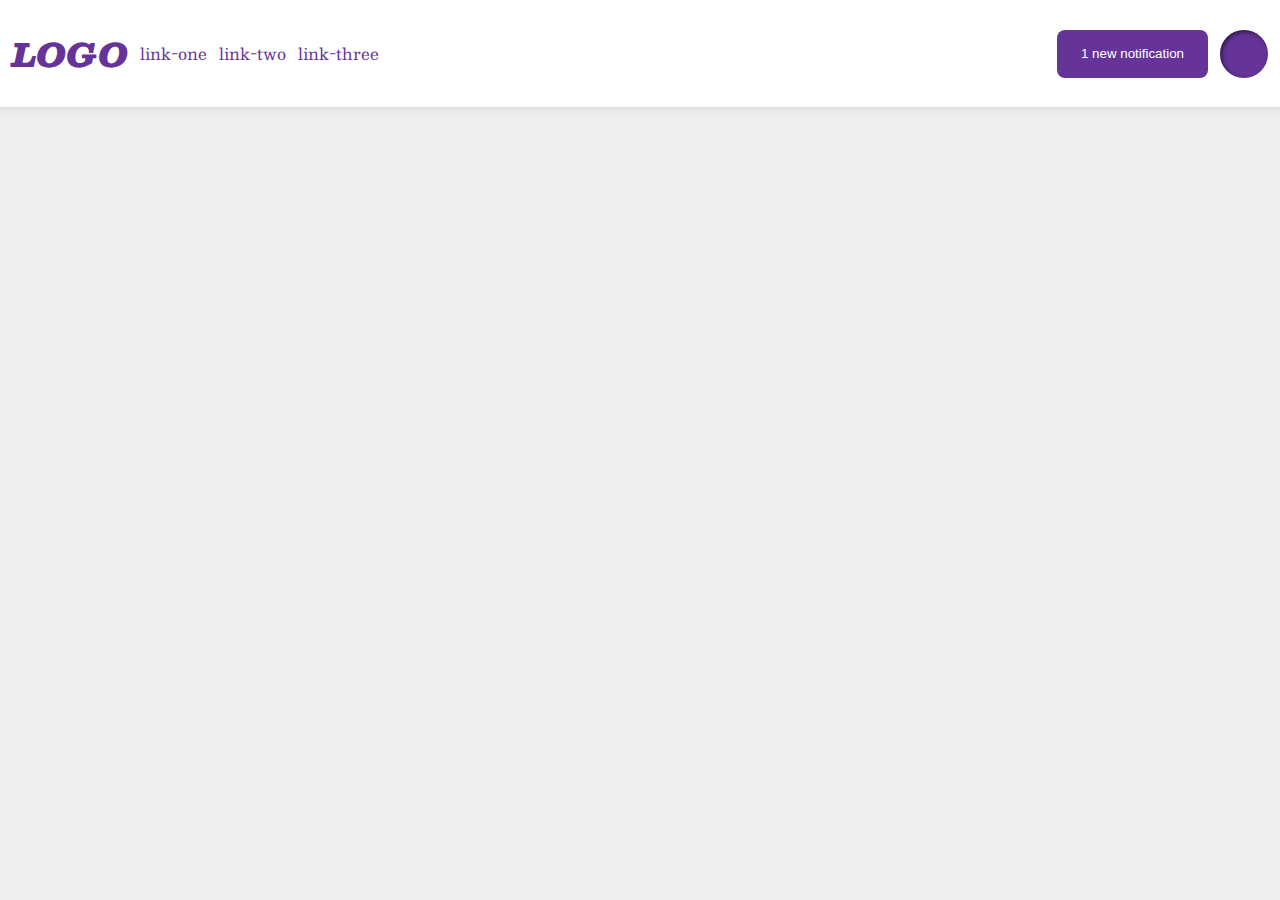
<file: flex/03-flex-header-2/index.html>
<!DOCTYPE html>
<html lang="en">
  <head>
    <meta charset="UTF-8" />
    <meta http-equiv="X-UA-Compatible" content="IE=edge" />
    <meta name="viewport" content="width=device-width, initial-scale=1.0" />
    <title>Flex Header 2</title>
    <link rel="stylesheet" href="style.css" />
  </head>
  <body>
    <div class="header">
      <div class="left">
        <div class="logo">LOGO</div>
        <ul class="links">
          <li><a href="google.com">link-one</a></li>
          <li><a href="google.com">link-two</a></li>
          <li><a href="google.com">link-three</a></li>
        </ul>
      </div>
      <div class="right">
        <button class="notifications">1 new notification</button>
        <div class="profile-image"></div>
      </div>
    </div>
  </body>
</html>
</file>
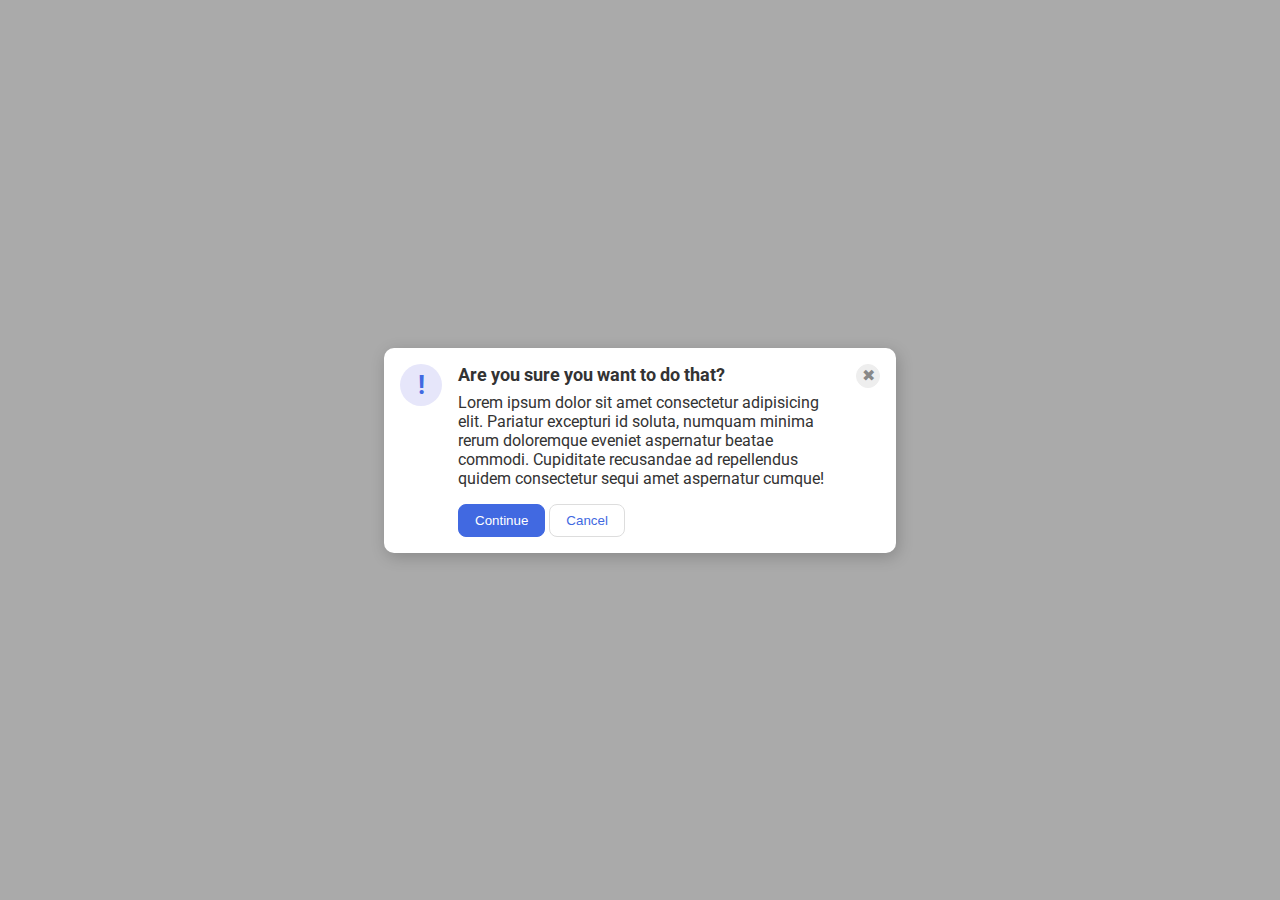
<file: flex/05-flex-modal/index.html>
<!DOCTYPE html>
<html lang="en">
  <head>
    <meta charset="UTF-8" />
    <meta http-equiv="X-UA-Compatible" content="IE=edge" />
    <meta name="viewport" content="width=device-width, initial-scale=1.0" />
    <link rel="stylesheet" href="style.css" />
    <title>Modal</title>
  </head>
  <body>
    <div class="modal">
      <div class="icon">!</div>
      <div class="info">
        <div class="middle">
          <div class="header">Are you sure you want to do that?</div>
          <div class="text">
            Lorem ipsum dolor sit amet consectetur adipisicing elit. Pariatur
            excepturi id soluta, numquam minima rerum doloremque eveniet
            aspernatur beatae commodi. Cupiditate recusandae ad repellendus
            quidem consectetur sequi amet aspernatur cumque!
          </div>
        </div>
        <div class="bottom">
          <button class="continue">Continue</button>
          <button class="cancel">Cancel</button>
        </div>
      </div>
      <button class="close-button">✖</button>
    </div>
  </body>
</html>
</file>
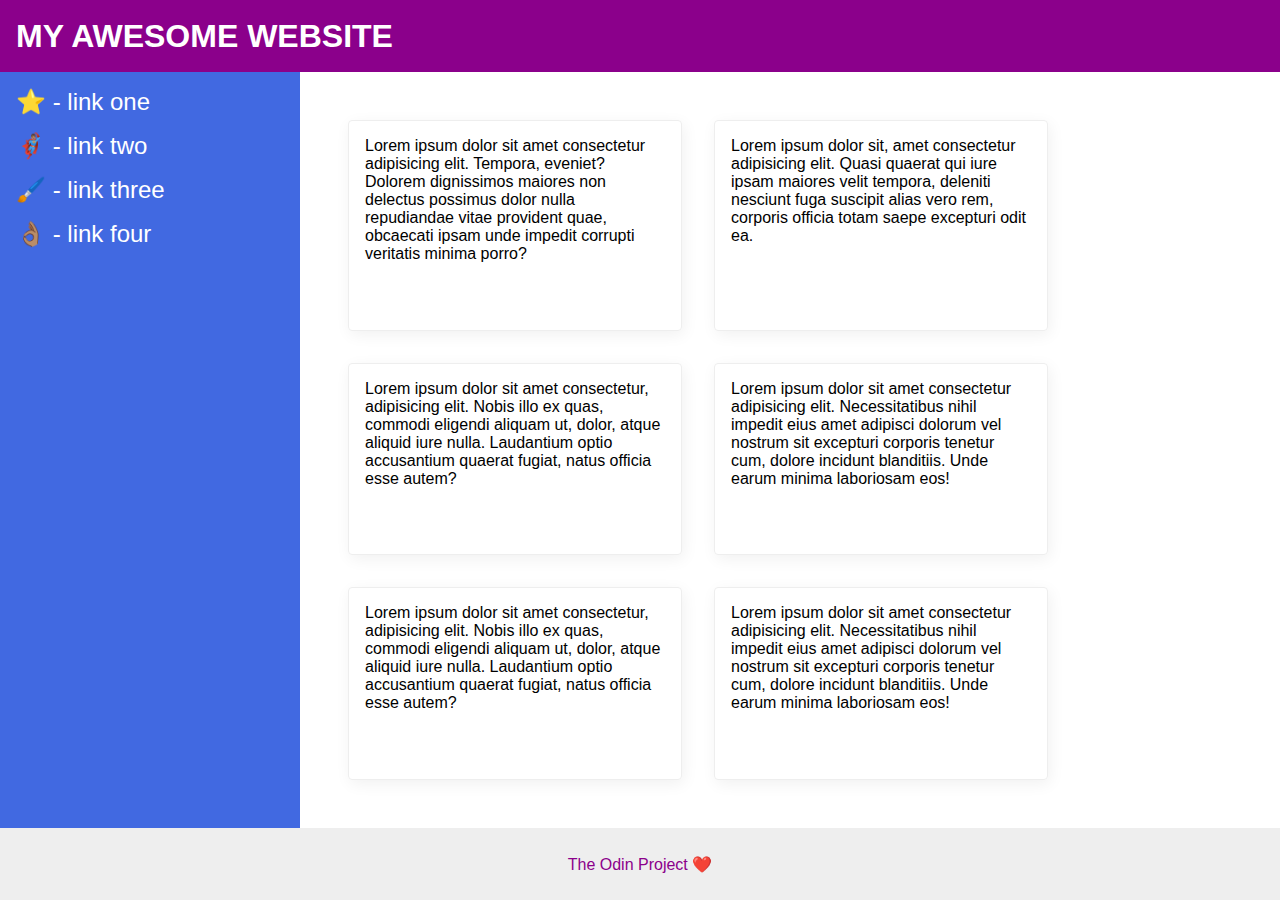
<file: flex/07-flex-layout-2/index.html>
<!DOCTYPE html>
<html lang="en">
  <head>
    <meta charset="UTF-8" />
    <meta http-equiv="X-UA-Compatible" content="IE=edge" />
    <meta name="viewport" content="width=device-width, initial-scale=1.0" />
    <title>The Holy Grail</title>
    <link rel="stylesheet" href="style.css" />
  </head>
  <body>
    <div class="header">MY AWESOME WEBSITE</div>
    <div class="content">
      <div class="sidebar">
        <ul>
          <li><a href="#">⭐ - link one</a></li>
          <li><a href="#">🦸🏽‍♂️ - link two</a></li>
          <li><a href="#">🖌️ - link three</a></li>
          <li><a href="#">👌🏽 - link four</a></li>
        </ul>
      </div>
      <div class="cards">
        <div class="card">
          Lorem ipsum dolor sit amet consectetur adipisicing elit. Tempora,
          eveniet? Dolorem dignissimos maiores non delectus possimus dolor nulla
          repudiandae vitae provident quae, obcaecati ipsam unde impedit
          corrupti veritatis minima porro?
        </div>
        <div class="card">
          Lorem ipsum dolor sit, amet consectetur adipisicing elit. Quasi
          quaerat qui iure ipsam maiores velit tempora, deleniti nesciunt fuga
          suscipit alias vero rem, corporis officia totam saepe excepturi odit
          ea.
        </div>
        <div class="card">
          Lorem ipsum dolor sit amet consectetur, adipisicing elit. Nobis illo
          ex quas, commodi eligendi aliquam ut, dolor, atque aliquid iure nulla.
          Laudantium optio accusantium quaerat fugiat, natus officia esse autem?
        </div>
        <div class="card">
          Lorem ipsum dolor sit amet consectetur adipisicing elit.
          Necessitatibus nihil impedit eius amet adipisci dolorum vel nostrum
          sit excepturi corporis tenetur cum, dolore incidunt blanditiis. Unde
          earum minima laboriosam eos!
        </div>
        <div class="card">
          Lorem ipsum dolor sit amet consectetur, adipisicing elit. Nobis illo
          ex quas, commodi eligendi aliquam ut, dolor, atque aliquid iure nulla.
          Laudantium optio accusantium quaerat fugiat, natus officia esse autem?
        </div>
        <div class="card">
          Lorem ipsum dolor sit amet consectetur adipisicing elit.
          Necessitatibus nihil impedit eius amet adipisci dolorum vel nostrum
          sit excepturi corporis tenetur cum, dolore incidunt blanditiis. Unde
          earum minima laboriosam eos!
        </div>
      </div>
    </div>

    <div class="footer">The Odin Project ❤️</div>
  </body>
</html>
</file>
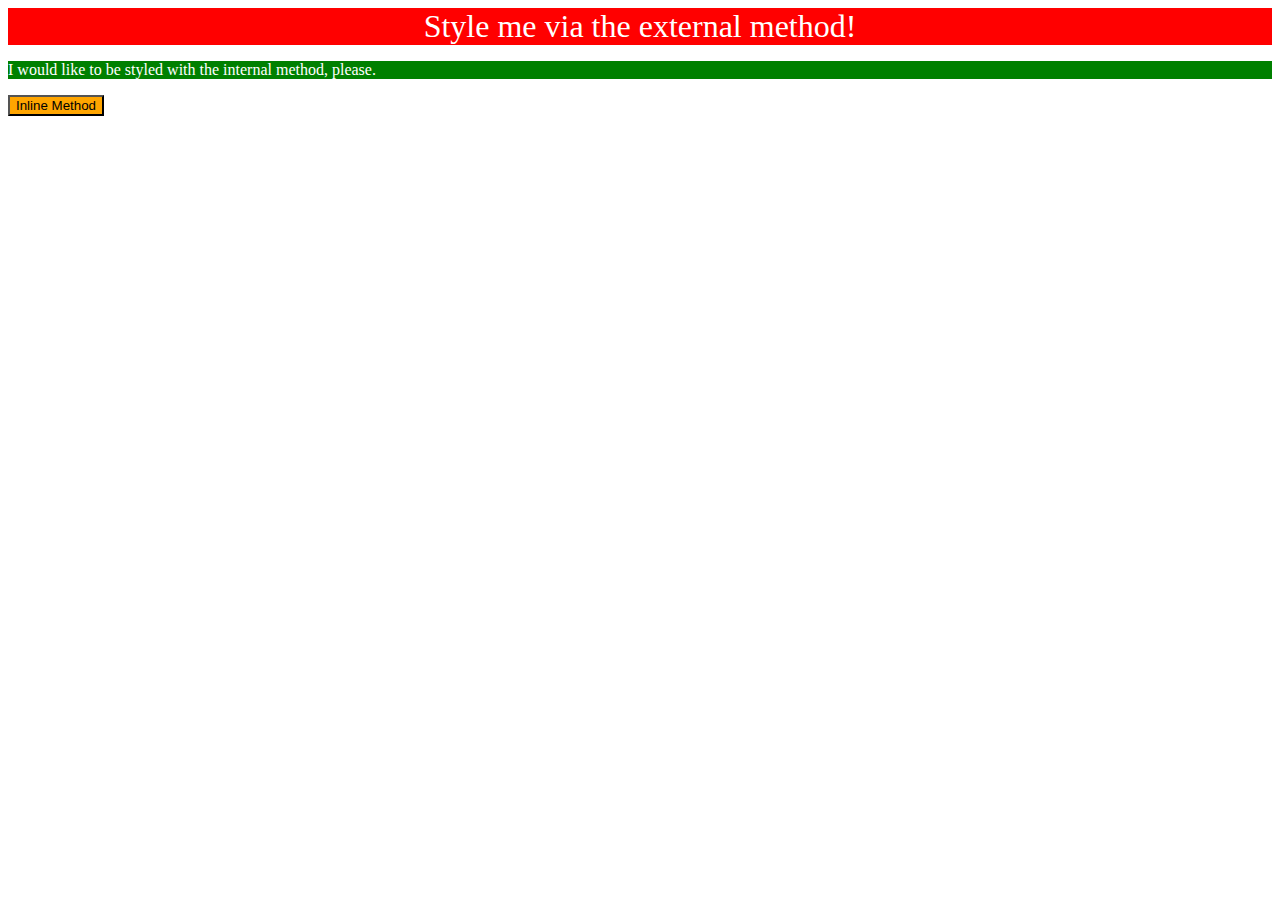
<file: foundations/01-css-methods/index.html>
<!DOCTYPE html>
<html lang="en">
  <head>
    <meta charset="UTF-8">
    <meta http-equiv="X-UA-Compatible" content="IE=edge">
    <meta name="viewport" content="width=device-width, initial-scale=1.0">
    <link rel="stylesheet" href="styles.css">
    <title>Methods for Adding CSS</title>
    <style>
      p{
        background-color: green;
        color: white;
        font-size: 18;
      }
    </style>
  </head>
  <body>
    <div>Style me via the external method!</div>
    <p>I would like to be styled with the internal method, please.</p>
    <button style="background-color: orange; font-size: 18;">Inline Method</button>
  </body>
</html>
</file>
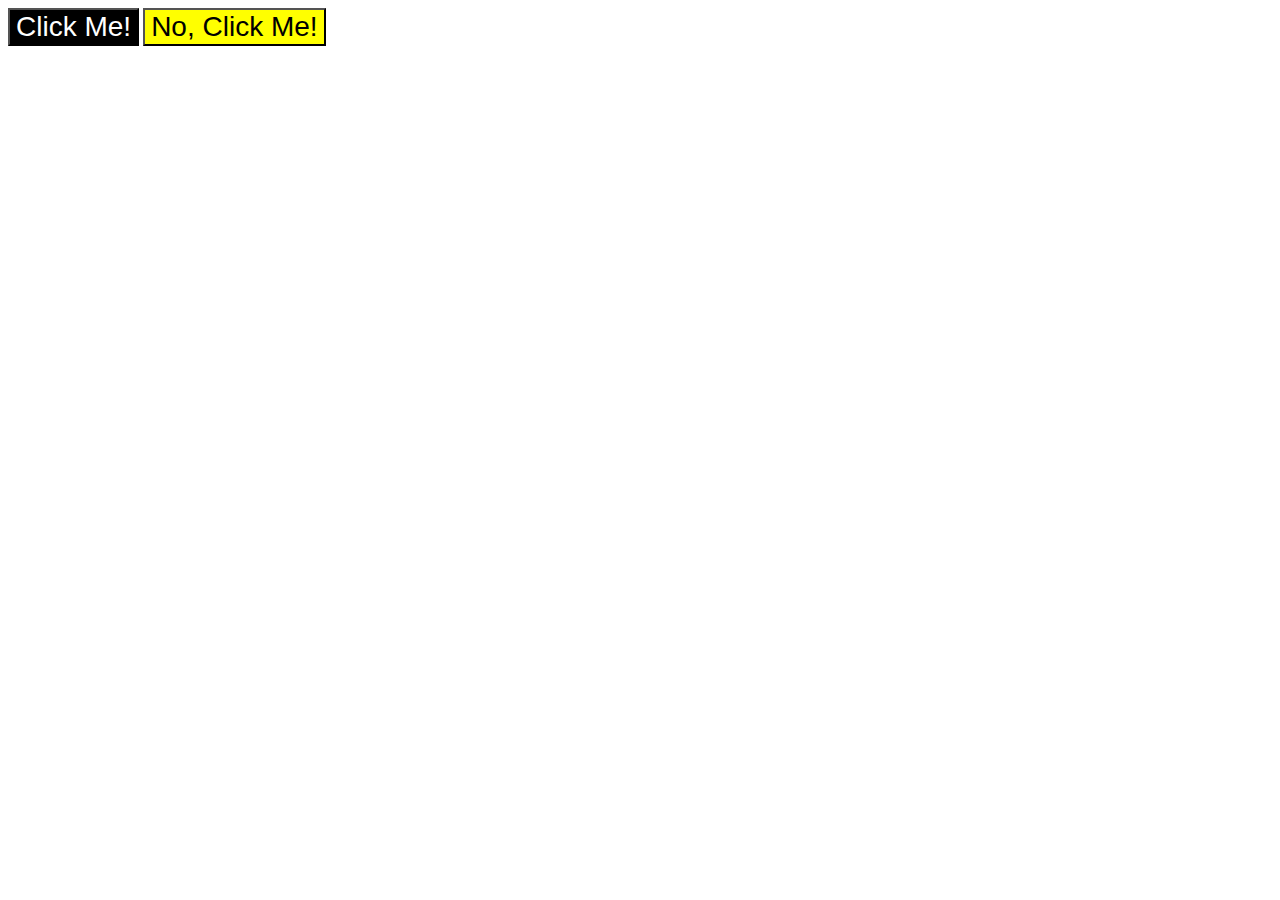
<file: foundations/03-grouping-selectors/index.html>
<!DOCTYPE html>
<html lang="en">
  <head>
    <meta charset="UTF-8">
    <meta http-equiv="X-UA-Compatible" content="IE=edge">
    <meta name="viewport" content="width=device-width, initial-scale=1.0">
    <title>Grouping Selectors</title>
    <link rel="stylesheet" href="style.css">
  </head>
  <body>
    <button class="first">Click Me!</button>
    <button class="second">No, Click Me!</button>
  </body>
</html>
</file>
<file: flex/03-flex-header-2/style.css>
/* this is some magical font-importing.  
you'll learn about it later. */
@import url('https://fonts.googleapis.com/css2?family=Besley:ital,wght@0,400;1,900&display=swap');

body {
  margin: 0;
  background: #eee;
  font-family: Besley, serif;
}

.header {
  background: white;
  border-bottom: 1px solid #ddd;
  box-shadow: 0 0 8px rgba(0,0,0,.1);
  display: flex;
  justify-content: space-between;
  align-items: center;
  text-align: center;
}
.left{
  display: flex;
  justify-content: space-evenly;
  align-items: center;
  margin: 12px;
}
.links{
  display: flex;
  padding: 12px;
  gap: 12px;
}

.profile-image {
  background: rebeccapurple;
  box-shadow: inset 2px 2px 4px rgba(0,0,0,.5);
  border-radius: 50%;
  width: 48px;
  height: 48px;
}

.logo {
  color: rebeccapurple;
  font-size: 32px;
  font-weight: 900;
  font-style: italic;
}

button {
  border: none;
  border-radius: 8px;
  background: rebeccapurple;
  color: white;
  padding: 8px 24px;
}

a {
  /* this removes the line under our links */
  text-decoration: none;
  color: rebeccapurple;
}

ul {
  list-style-type: none;
  padding: 0;
}
.right{
  display: flex;
  justify-content: space-between;
  gap: 12px;
  margin: 12px;
}
</file>
<file: flex/05-flex-modal/style.css>
@import url('https://fonts.googleapis.com/css2?family=Roboto:wght@400;700&display=swap');

html, body {
  height: 100%;
}

body {
  font-family: Roboto, sans-serif;
  margin: 0;
  background: #aaa;
  color: #333;
  /* I'll give you this one for free lol */
  display: flex;
  align-items: center;
  justify-content: center;
}

.modal {
  background: white;
  width: 480px;
  border-radius: 10px;
  box-shadow: 2px 4px 16px rgba(0,0,0,.2);
  display: flex;
  gap: 16px;
  padding: 16px;
}

.icon {
  color: royalblue;
  font-size: 26px;
  font-weight: 700;
  background: lavender;
  width: 42px;
  height: 42px;
  border-radius: 50%;
  display: flex;
  align-items: center;
  justify-content: center;
  flex-shrink: 0;
}

.close-button {
  background: #eee;
  border-radius: 50%;
  color: #888;
  font-weight: 400;
  font-size: 16px;
  height: 24px;
  width: 24px;
  display: flex;
  align-items: center;
  justify-content: center;
  border: 1px solid #eee;
  padding: 0;
  flex-shrink: 0;
}

button {
  cursor: pointer;
  padding: 8px 16px;
  border-radius: 8px;
}

button.continue {
  background: royalblue;
  border: 1px solid royalblue;
  color: white;
}

button.cancel {
  background: white;
  border: 1px solid #ddd;
  color: royalblue;
}
.info{
  display: flex;
  flex-direction: column;
}
.header{
  font-weight: bold;
  align-items: center;
  justify-content: space-between;
  font-size: 18px;
  font-weight: 700;
  margin-bottom: 8px;
}
.bottom{
  padding-top: 16px;
}
</file>
<file: flex/07-flex-layout-2/style.css>
body {
  font-family: -apple-system, BlinkMacSystemFont, 'Segoe UI', Roboto, Oxygen, Ubuntu, Cantarell, 'Open Sans', 'Helvetica Neue', sans-serif;
  margin: 0;
  min-height: 100vh;
  display: flex;
  flex-direction: column;
}

.header {
  display: flex;
  height: 72px;
  background: darkmagenta;
  color: white;
  align-items: center;
  padding-left: 16px;
  font-size: 32px;
  font-weight: 900;
}

.footer {
  height: 72px;
  background: #eee;
  color: darkmagenta;
  display: flex;
  justify-content: center;
  align-items: center;
}

.sidebar {
  width: 300px;
  background: royalblue;
  box-sizing: border-box;
  flex-shrink: 0;
  padding: 16px;
}

.card {
  border: 1px solid #eee;
  box-shadow: 2px 4px 16px rgba(0,0,0,.06);
  border-radius: 4px;
  width: 300px;
  padding: 1em;
  margin: 1em;
}
li{
  list-style-type: none;
  margin-bottom: 16px;
}
a{
  text-decoration: none;
  color: white;
  font-size: 24px;
}
.cards{
  padding: 32px;
  display: flex;
  flex-wrap: wrap;
}
.content{
  flex: 1;
  display: flex;
}
ul{
  padding: 0;
  margin: 0;
}
</file>
<file: foundations/01-css-methods/styles.css>
div{
    background-color: red;
    color: white;
    font-size: 32px;
    text-align: center;
    font-style: bold;
}
</file>
<file: foundations/03-grouping-selectors/style.css>
.first{
    background-color: black;
    color: white;
}
.second{
    background-color: yellow;
}
button{
    font-size: 28px;
    font-family: "Helvetica", "Times New Roman", sans-serif;
}
</file>
